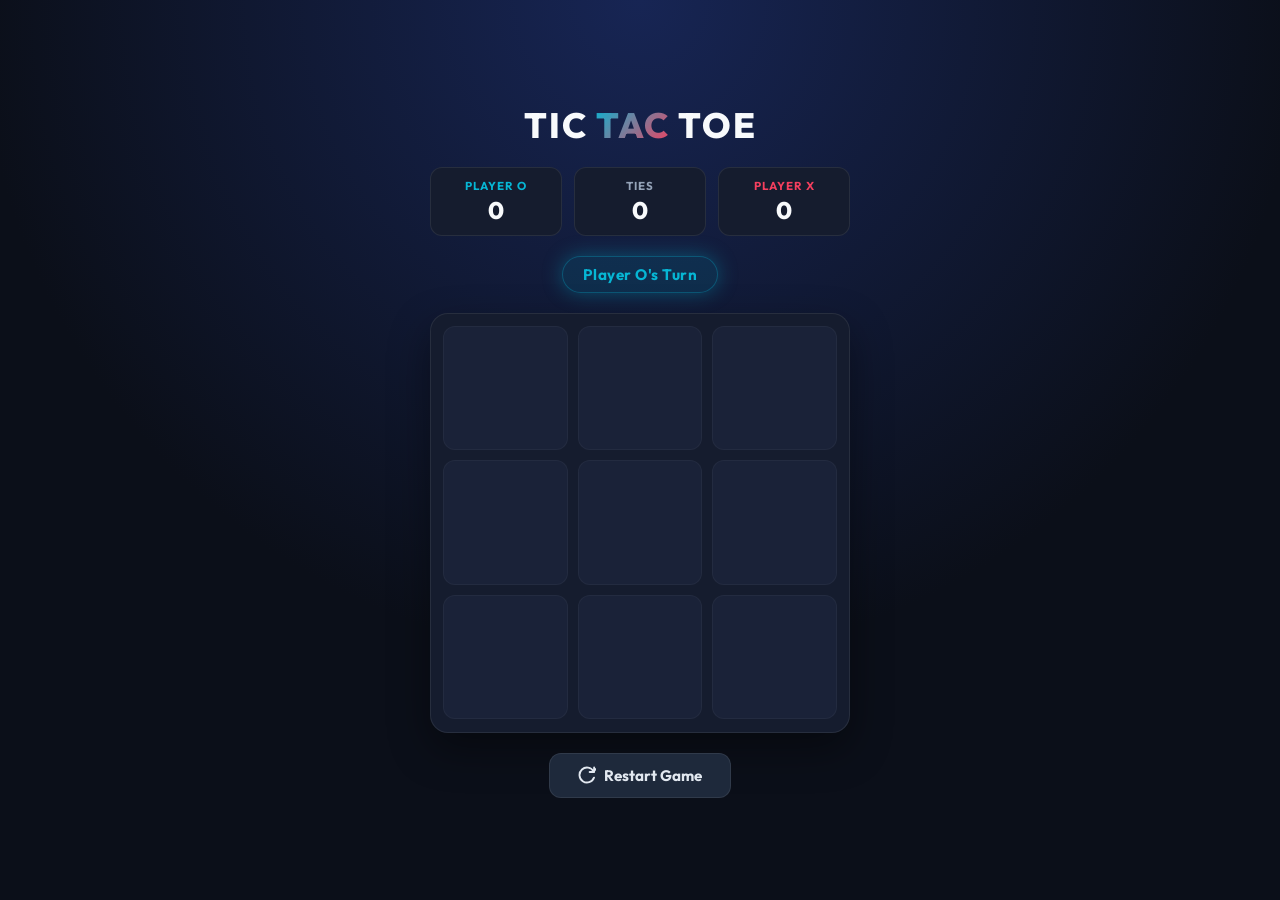
<file: index.html>
<!DOCTYPE html>
<html lang="en">
<head>
    <meta charset="UTF-8">
    <meta name="viewport" content="width=device-width, initial-scale=1.0">
    <title>Tic Tac Toe</title>
    <link rel="preconnect" href="https://fonts.googleapis.com">
    <link rel="preconnect" href="https://fonts.gstatic.com" crossorigin>
    <link href="https://fonts.googleapis.com/css2?family=Outfit:wght@400;600;700;800&display=swap" rel="stylesheet">
    <link rel="stylesheet" href="tictactoe.css">
</head>
<body>
    <div class="game-container">
        <header>
            <h1 class="game-title">TIC <span>TAC</span> TOE</h1>
        </header>

        <div class="scoreboard">
            <div class="score-card player-o">
                <span class="player-label">PLAYER O</span>
                <span id="score-o" class="score-value">0</span>
            </div>
            <div class="score-card ties">
                <span class="player-label">TIES</span>
                <span id="score-ties" class="score-value">0</span>
            </div>
            <div class="score-card player-x">
                <span class="player-label">PLAYER X</span>
                <span id="score-x" class="score-value">0</span>
            </div>
        </div>

        <div id="status" class="status-badge turn-o">
            <span id="status-text">Player O's Turn</span>
        </div>

        <div id="board" class="board"></div>

        <div class="actions">
            <button id="reset-btn" class="btn btn-reset">
                <svg width="18" height="18" viewBox="0 0 24 24" fill="none" stroke="currentColor" stroke-width="2.5" stroke-linecap="round" stroke-linejoin="round">
                    <path d="M21.5 2v6h-6M21.34 15.57a10 10 0 1 1-.57-8.38l5.67-5.67"/>
                </svg>
                Restart Game
            </button>
        </div>
    </div>

    <script src="tictactoe.js"></script>
</body>
</html>
</file>
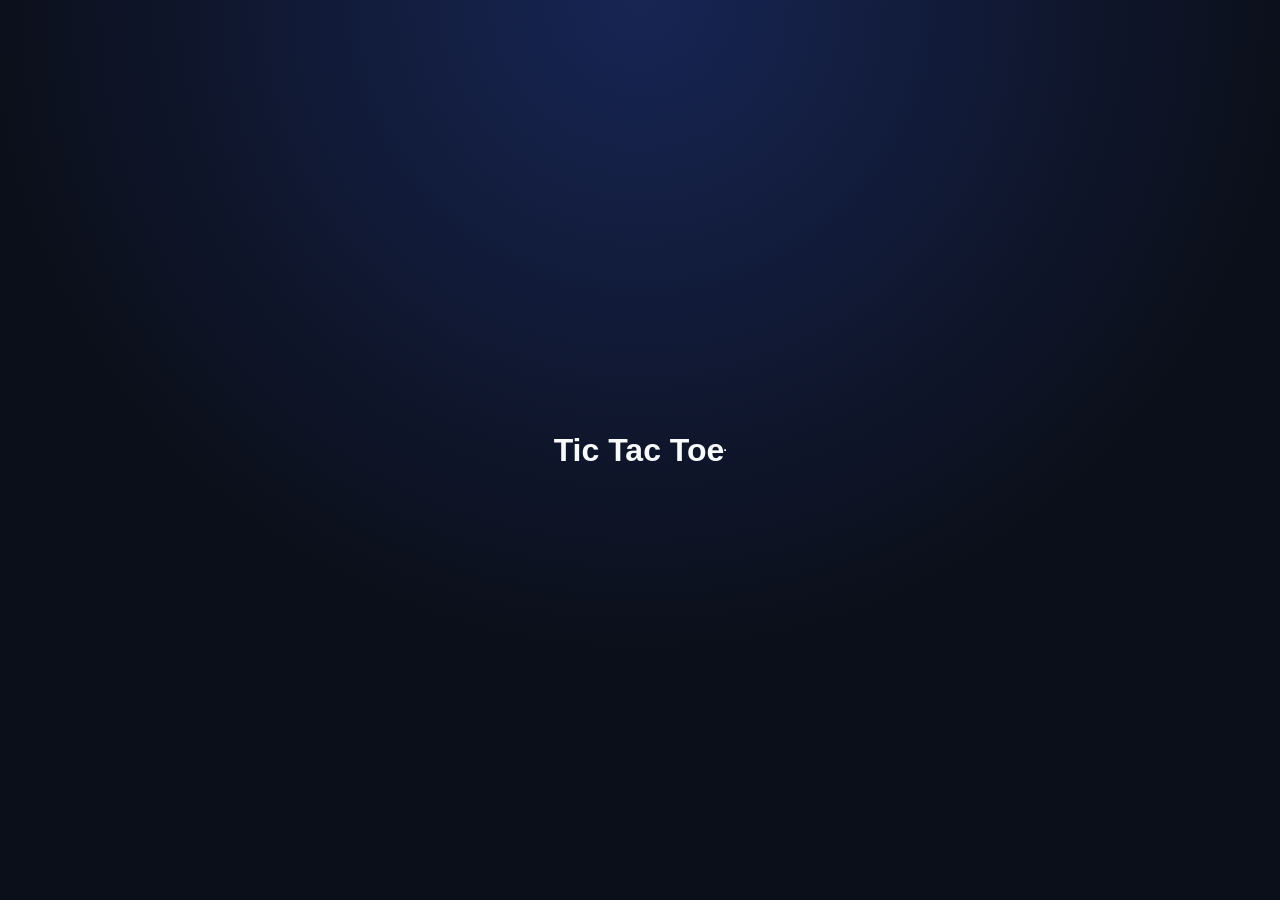
<file: tictactoe.html>
<!DOCTYPE html>
<html>
    <head>
        <title>Tic Tac Toe</title>
        <link rel="stylesheet" href="tictactoe.css">
        <script src="tictactoe.js"></script>
    </head>
    <body>
        <h1>Tic Tac Toe</h1>  
        <hr>
        <br>        
        <div id="board"></div>
    </body>
</file>
<file: tictactoe.css>
:root {
    --bg-main: #0b0f19;
    --bg-card: #151c2e;
    --bg-tile: #1a2238;
    --bg-tile-hover: #232d4b;
    --border-color: rgba(255, 255, 255, 0.08);
    --color-o: #06b6d4;
    --color-o-glow: rgba(6, 182, 212, 0.35);
    --color-x: #f43f5e;
    --color-x-glow: rgba(244, 63, 94, 0.35);
    --color-tie: #94a3b8;
    --text-primary: #f8fafc;
    --text-muted: #64748b;
    --radius-lg: 18px;
    --radius-md: 12px;
}

* {
    box-sizing: border-box;
    margin: 0;
    padding: 0;
}

body {
    font-family: 'Outfit', -apple-system, BlinkMacSystemFont, "Segoe UI", Roboto, sans-serif;
    background: radial-gradient(circle at 50% 0%, #172554 0%, var(--bg-main) 60%);
    color: var(--text-primary);
    min-height: 100vh;
    display: flex;
    justify-content: center;
    align-items: center;
    padding: 24px 16px;
}

.game-container {
    width: 100%;
    max-width: 420px;
    display: flex;
    flex-direction: column;
    align-items: center;
    gap: 20px;
}

header {
    text-align: center;
}

.game-title {
    font-size: 2.2rem;
    font-weight: 800;
    letter-spacing: 2px;
    color: var(--text-primary);
}

.game-title span {
    background: linear-gradient(135deg, var(--color-o), var(--color-x));
    -webkit-background-clip: text;
    -webkit-text-fill-color: transparent;
}

/* Scoreboard */
.scoreboard {
    display: grid;
    grid-template-columns: repeat(3, 1fr);
    gap: 12px;
    width: 100%;
}

.score-card {
    background: var(--bg-card);
    border: 1px solid var(--border-color);
    border-radius: var(--radius-md);
    padding: 10px 8px;
    display: flex;
    flex-direction: column;
    align-items: center;
    justify-content: center;
    transition: transform 0.2s ease, border-color 0.2s ease;
}

.score-card:hover {
    transform: translateY(-2px);
}

.player-label {
    font-size: 0.72rem;
    font-weight: 700;
    letter-spacing: 1px;
    color: var(--text-muted);
}

.score-value {
    font-size: 1.5rem;
    font-weight: 800;
    margin-top: 2px;
}

.player-o .player-label { color: var(--color-o); }
.player-x .player-label { color: var(--color-x); }
.ties .player-label { color: var(--color-tie); }

/* Status Badge */
.status-badge {
    padding: 8px 20px;
    border-radius: 9999px;
    font-weight: 700;
    font-size: 0.95rem;
    letter-spacing: 0.5px;
    transition: all 0.3s ease;
    border: 1px solid transparent;
}

.status-badge.turn-o {
    background: rgba(6, 182, 212, 0.12);
    color: var(--color-o);
    border-color: rgba(6, 182, 212, 0.3);
    box-shadow: 0 0 20px var(--color-o-glow);
}

.status-badge.turn-x {
    background: rgba(244, 63, 94, 0.12);
    color: var(--color-x);
    border-color: rgba(244, 63, 94, 0.3);
    box-shadow: 0 0 20px var(--color-x-glow);
}

.status-badge.tie {
    background: rgba(148, 163, 184, 0.12);
    color: var(--color-tie);
    border-color: rgba(148, 163, 184, 0.3);
}

/* Board */
.board {
    width: 100%;
    aspect-ratio: 1 / 1;
    display: grid;
    grid-template-columns: repeat(3, 1fr);
    grid-template-rows: repeat(3, 1fr);
    gap: 10px;
    background: var(--bg-card);
    padding: 12px;
    border-radius: var(--radius-lg);
    border: 1px solid var(--border-color);
    box-shadow: 0 16px 40px rgba(0, 0, 0, 0.4);
}

.tile {
    background: var(--bg-tile);
    border-radius: var(--radius-md);
    display: flex;
    justify-content: center;
    align-items: center;
    font-size: 4rem;
    font-weight: 800;
    cursor: pointer;
    user-select: none;
    transition: all 0.2s cubic-bezier(0.4, 0, 0.2, 1);
    border: 1px solid rgba(255, 255, 255, 0.04);
}

.tile:hover:not(.filled):not(.disabled) {
    background: var(--bg-tile-hover);
    transform: scale(0.98);
}

.tile.filled {
    cursor: default;
}

.tile.tile-o {
    color: var(--color-o);
    text-shadow: 0 0 20px var(--color-o-glow);
    animation: popIn 0.2s ease-out;
}

.tile.tile-x {
    color: var(--color-x);
    text-shadow: 0 0 20px var(--color-x-glow);
    animation: popIn 0.2s ease-out;
}

.tile.winner-tile {
    animation: pulseWin 1s infinite alternate ease-in-out;
    border: 2px solid currentColor;
}

.tile.winner-tile.tile-o {
    background: rgba(6, 182, 212, 0.2);
    box-shadow: 0 0 30px var(--color-o-glow);
}

.tile.winner-tile.tile-x {
    background: rgba(244, 63, 94, 0.2);
    box-shadow: 0 0 30px var(--color-x-glow);
}

.tile.tie-tile {
    opacity: 0.6;
}

/* Actions */
.actions {
    width: 100%;
    display: flex;
    justify-content: center;
}

.btn {
    display: inline-flex;
    align-items: center;
    justify-content: center;
    gap: 8px;
    font-family: inherit;
    font-weight: 700;
    font-size: 0.95rem;
    padding: 12px 28px;
    border-radius: var(--radius-md);
    cursor: pointer;
    transition: all 0.2s ease;
    border: none;
    outline: none;
}

.btn-reset {
    background: #1e293b;
    color: #e2e8f0;
    border: 1px solid var(--border-color);
}

.btn-reset:hover {
    background: #334155;
    color: #fff;
    transform: translateY(-2px);
    box-shadow: 0 6px 16px rgba(0, 0, 0, 0.3);
}

.btn-reset:active {
    transform: translateY(0);
}

/* Animations */
@keyframes popIn {
    0% {
        transform: scale(0.6);
        opacity: 0;
    }
    70% {
        transform: scale(1.1);
    }
    100% {
        transform: scale(1);
        opacity: 1;
    }
}

@keyframes pulseWin {
    0% {
        transform: scale(1);
    }
    100% {
        transform: scale(1.05);
    }
}

@media (max-width: 480px) {
    .game-container {
        max-width: 340px;
    }
    .tile {
        font-size: 3.2rem;
    }
    .game-title {
        font-size: 1.8rem;
    }
}
</file>
